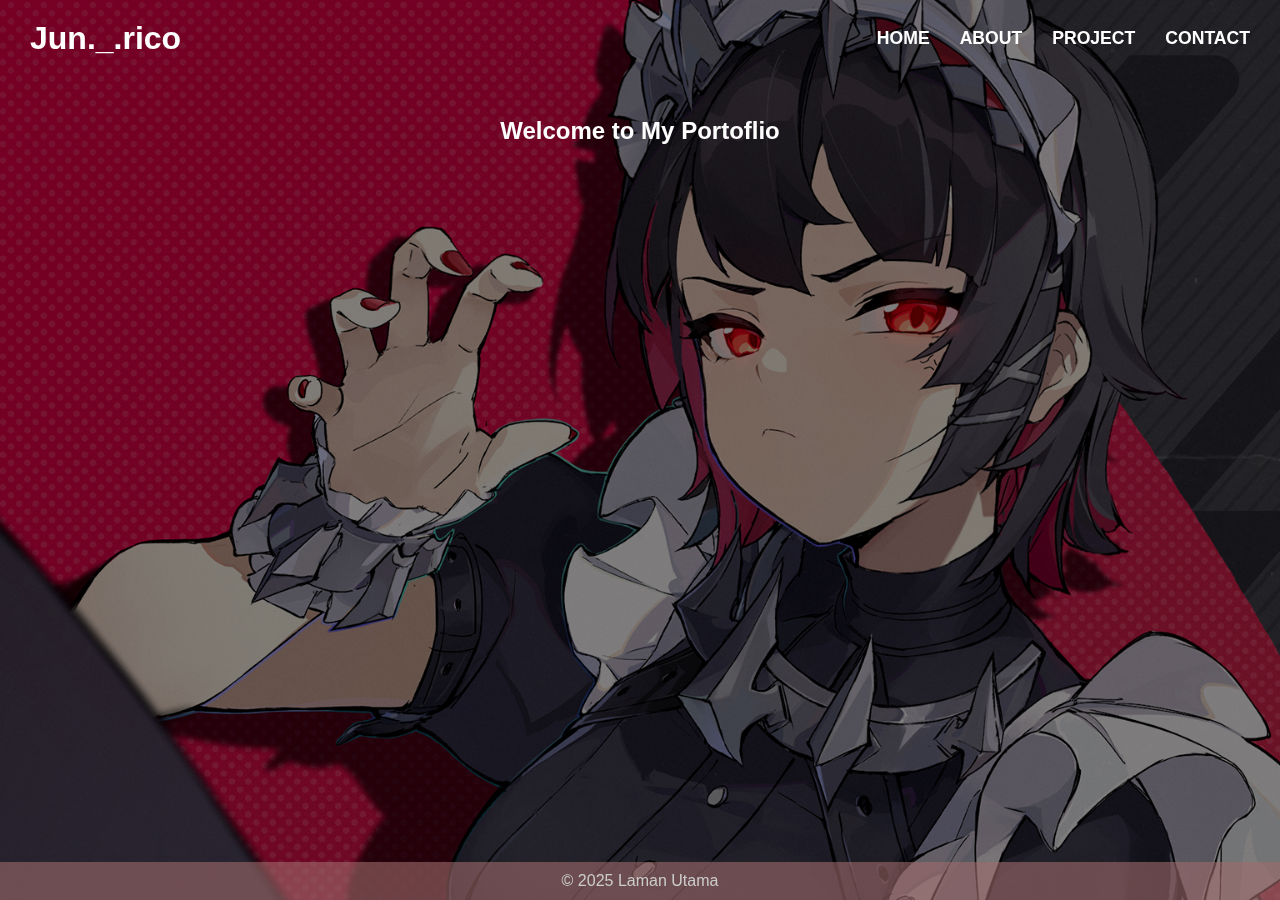
<file: index.html>
<!DOCTYPE html>
<html lang="en">
<head>
    <meta charset="UTF-8">
    <meta name="viewport" content="width=device-width, initial-scale=1.0">
    <title>PORTFOLIO</title>
    <link rel="stylesheet" href="styles.css">
</head>
<body>

   <header>
    <h1 class="glow">Jun._.rico</h1>
    <nav>
        <ul>
            <li><a href="#">HOME</a></li>
            <li><a href="aboutme.html">ABOUT</a></li>
            <li><a href="project.html">PROJECT</a></li>
            <li><a href="contactme.html">CONTACT</a></li>
        </ul>
    </nav>
    </header>

        <main>
            <section>
                <h2>Welcome to My Portoflio</h2>
            </section>
        </main>

        <footer><p>&copy; 2025 Laman Utama</p></footer>

</body>
</html>
</file>
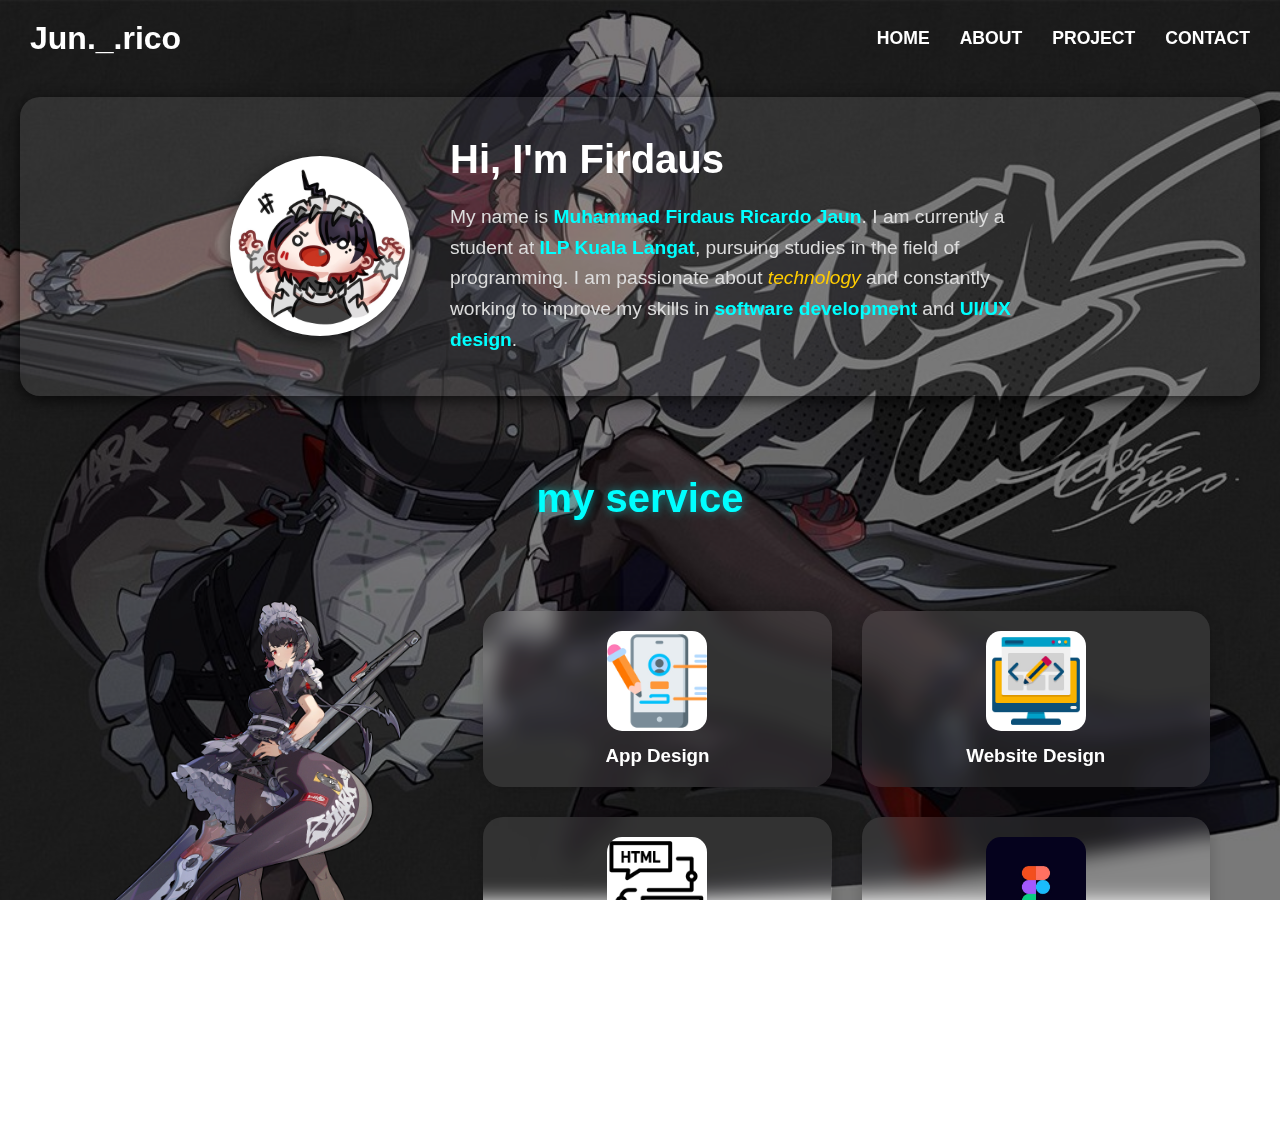
<file: aboutme.html>
<!DOCTYPE html>
<html lang="en">
<head>
    <meta charset="UTF-8">
    <meta name="viewport" content="width=device-width, initial-scale=1.0">
    <title>About | Portfolio</title>
    <link rel="stylesheet" href="styles.css">
</head>
<body class="about-page"> 
    
    <header>
        <h1 class="glow">Jun._.rico</h1>
        <nav>
            <ul>
                <li><a href="index.html">HOME</a></li>
                <li><a href="#">ABOUT</a></li>
                <li><a href="project.html">PROJECT</a></li>
                <li><a href="contactme.html">CONTACT</a></li>
            </ul>
        </nav>
    </header>    

    <main>
        <section class="about-container">
            <img src="gambar/ellencute.jpg" alt="Profile Picture" class="profile-img">
            <div class="about-text">
                <h1>Hi, I'm Firdaus</h1>
                <h2>
                    My name is <strong>Muhammad Firdaus Ricardo Jaun</strong>. I am currently a student at 
                    <strong>ILP Kuala Langat</strong>, pursuing studies in the field of programming. I am passionate about 
                    <em>technology</em> and constantly working to improve my skills in 
                    <strong>software development</strong> and <strong>UI/UX design</strong>.
                </h2>
            </div>
        </section>

        <section class="myservis">
            <h2>my service</h2>
        </section>

        <section class="services-section">
            <!-- Gambar panjang sebelah kiri -->
            <div class="services-left">
                <img src="gambar/agentellen.jpg" alt="Side Image" class="side-image">
            </div>
        
            <!-- Kotak servis kanan -->
            <div class="services-box">
                <div class="service-cards">
                    <div class="card">
                        <img src="gambar/apps.jpg" alt="App Design Logo" class="service-icon">
                        <h3>App Design</h3>
                    </div>
        
                    <div class="card">
                        <img src="gambar/websites.jpg" alt="Website Design Logo" class="service-icon">
                        <h3>Website Design</h3>
                    </div>
        
                    <div class="card">
                        <img src="gambar/htmlcss.jpg" alt="HTML and CSS Logo" class="service-icon">
                        <h3>HTML and CSS</h3>
                    </div>
        
                    <div class="card">
                        <img src="gambar/figma.jpg" alt="Figma Design Logo" class="service-icon">
                        <h3>Figma Design</h3>
                    </div>
                </div>
            </div>
        </section>
        
        
    </main>
    

</body>
</html>
</file>
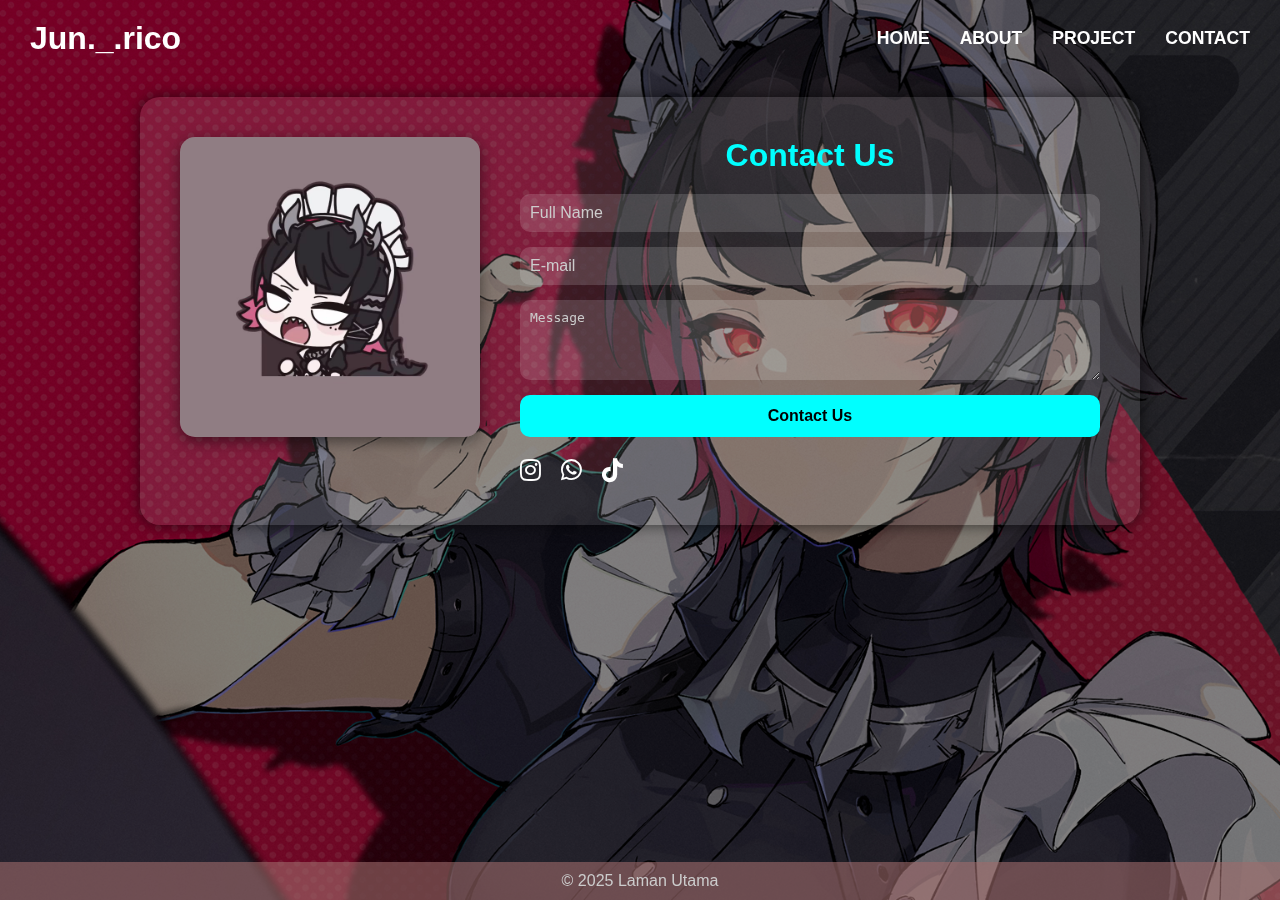
<file: contactme.html>
<!DOCTYPE html>
<html lang="en">
<head>
  <meta charset="UTF-8" />
  <meta name="viewport" content="width=device-width, initial-scale=1.0"/>
  <title>Contact</title>
  <link rel="stylesheet" href="styles.css"/>

  <link rel="stylesheet" href="https://cdnjs.cloudflare.com/ajax/libs/font-awesome/6.5.0/css/all.min.css"/>
</head>

<body class="contact-page">

  <header>
    <h1 class="glow">Jun._.rico</h1>
    <nav>
      <ul>
        <li><a href="index.html">HOME</a></li>
        <li><a href="aboutme.html">ABOUT</a></li>
        <li><a href="project.html">PROJECT</a></li>
        <li><a href="#">CONTACT</a></li>
      </ul>
    </nav>
  </header>

  <main>
    <section class="contact-container">
      <div class="contact-left">
        <img src="gambar/chibi.jpg" alt="Contact Image">
      </div>
      <div class="contact-right">
        <h2>Contact Us</h2>
        <form action="https://formsubmit.co/EMAILANDA@gmail.com" method="POST" id="contact-form">
          <input type="text" name="name" placeholder="Full Name" required>
          <input type="email" name="email" placeholder="E-mail" required>
          <textarea name="message" placeholder="Message" rows="4" required></textarea>

          <input type="hidden" name="_captcha" value="false">
          <input type="hidden" name="_next" value="#">

          <button type="submit">Contact Us</button>
        </form>

        <div class="social-icons">
          <a href="https://www.instagram.com/hiura__mihate" target="_blank"><i class="fab fa-instagram"></i></a>
          <a href="https://wa.me/601163377120" target="_blank"><i class="fab fa-whatsapp"></i></a>
          <a href="https://www.tiktok.com/@mihate_" target="_blank"><i class="fab fa-tiktok"></i></a>
        </div>
      </div>
    </section>
  </main>

  <div class="popup" id="popup">Message sent successfully!</div>

  <footer>
    <p>&copy; 2025 Laman Utama</p>
  </footer>

  <script src="scripts.js"></script>
</body>
</html>
</file>
<file: styles.css>
/* Reset margin & padding asas */
* {
    margin: 0;
    padding: 0;
    box-sizing: border-box;
}

/* Tetapan asas HTML & body */
html, body {
    height: auto;
    min-height: 100vh;
    margin: 0;
    padding: 0;
    overflow-x: hidden;
    font-family: Arial, sans-serif;
}

/* Badan halaman default (index.html) */
body {
    color: white;
    background-image: url('gambar/ellen.jpg');
    background-size: cover;
    background-repeat: no-repeat;
    background-position: center top;
    background-attachment: fixed;
    position: relative;
    animation: bgScroll 25s ease-in-out infinite alternate;
}

/* Gaya khas untuk aboutme.html */
body.about-page {
    background-image: url('gambar/ellenjoe.jpg'); /* Gambar latar lain */
    animation: aboutBgScroll 30s ease-in-out infinite alternate;
}

/* Lapisan gelap supaya teks jelas */
body::before {
    content: "";
    position: fixed;
    top: 0; left: 0;
    width: 100%;
    height: 100%;
    background-color: rgba(0, 0, 0, 0.5);
    z-index: -1;
}

/* Header kemas */
header {
    display: flex;
    justify-content: space-between;
    align-items: center;
    padding: 20px 30px;
    background: transparent;
}

/* Susun menu secara mendatar dan ke kanan */
nav ul {
    list-style: none;
    display: flex;
    gap: 30px;
}

nav ul li a {
    color: white;
    text-decoration: none;
    font-weight: bold;
    font-size: 1.1em;
    transition: color 0.3s ease;
}

nav ul li a:hover {
    color: cyan;
}

/* Seksyen utama (main) */
main {
    padding: 100px 20px 60px;
    display: block;
    animation: slideInTop 0.8s ease-out;
}

/* Semua section dalam main */
main section {
    display: flex;
    justify-content: center;
    align-items: center;
    text-align: center;
    padding: 20px;
    margin-bottom: 60px;
}

/* Footer sentiasa di bawah */
footer {
    text-align: center;
    padding: 10px;
    background-color: rgba(158, 107, 107, 0.6);
    color: #ccc;
}

/* Kontainer utama untuk About */
.about-container {
    display: flex;
    flex-direction: row;
    justify-content: center;
    align-items: center;
    flex-wrap: wrap;
    gap: 40px;
    padding: 40px;
    background: rgba(255, 255, 255, 0.1);
    border-radius: 20px;
    box-shadow: 0 4px 15px rgba(0, 0, 0, 0.7);
}

/* Gaya gambar profil */
.profile-img {
    width: 180px;
    height: 180px;
    border-radius: 50%;
    object-fit: cover;
    box-shadow: 0 4px 15px rgba(0, 0, 0, 0.6);
    transition: transform 0.3s ease-in-out;
}

.profile-img:hover {
    transform: scale(1.1);
}

/* Teks bahagian About */
.about-text {
    max-width: 600px;
    color: #fff;
    text-align: left;
}

.about-text h1 {
    font-size: 2.5em;
    margin-bottom: 20px;
    color: #fff;
    font-weight: bold;
    text-transform: capitalize;
}

.about-text h2 {
    font-size: 1.2em;
    line-height: 1.6;
    color: #ddd;
    font-weight: normal;
}

.about-text strong {
    color: cyan;
}

.about-text em {
    color: #ffcc00;
}

/* My Services Section */
.services-box h2 {
    font-size: 2.2em;
    margin-bottom: 30px;
    color: cyan;
    text-shadow: 0 0 5px rgba(0, 255, 255, 0.5);
}

.service-cards {
    display: grid;
    grid-template-columns: repeat(auto-fit, minmax(250px, 1fr));
    gap: 30px;
    padding: 10px;
}

.card {
    background: rgba(255, 255, 255, 0.08);
    border-radius: 15px;
    padding: 25px;
    box-shadow: 0 4px 15px rgba(0, 0, 0, 0.5);
    transition: transform 0.3s ease, background 0.3s ease;
    backdrop-filter: blur(4px);
}

/* Animasi background index.html */
@keyframes bgScroll {
    0% {
        background-position: center top;
    }
    100% {
        background-position: center bottom;
    }
}

/* Animasi background aboutme.html */
@keyframes aboutBgScroll {
    0% {
        background-position: center bottom;
    }
    100% {
        background-position: center top;
    }
}

/* Animasi masuk dari bawah */
@keyframes slideInTop {
    0% {
        opacity: 0;
        transform: translateY(50px);
    }
    100% {
        opacity: 1;
        transform: translateY(0);
    }
}

.myservis {
    text-align: center;
    margin-top: 60px;
    margin-bottom: 20px;
}

.myservis h2 {
    font-size: 2.5em;
    color: cyan;
    text-shadow: 0 0 10px rgba(0, 255, 255, 0.5);
}

/* Gaya badan halaman untuk memastikan footer di bawah */
html, body {
    height: 100%;
    display: flex;
    flex-direction: column;
    margin: 0;
    padding: 0;
}

/* Tetapan utama untuk kandungan */
main {
    flex: 1; /* Menjadikan main untuk mengisi ruang yang ada */
    padding: 20px;
}

/* Footer sentiasa berada di bawah */
footer {
    text-align: center;
    padding: 10px;
    background-color: rgba(158, 107, 107, 0.6);
    color: #ccc;
    margin-top: auto; /* Memastikan footer sentiasa berada di bawah */
}

.service-icon {
    width: 60px;
    height: 60px;
    object-fit: contain;
    margin-bottom: 10px;
    border-radius: 10px; /* Sudut lembut */
}

.services-section {
    display: flex;
    align-items: flex-start;
    justify-content: center;
    padding: 40px;
    gap: 40px;
}

.services-left {
    flex: 1;
    display: flex;
    justify-content: center;
    align-items: center;
}

.side-image {
    width: 100%;
    max-width: 350px;
    height: auto;
    border-radius: 15px;
}


.services-box {
    flex: 2;
}

.service-cards {
    display: grid;
    grid-template-columns: repeat(2, 1fr);
    gap: 30px;
}

.card {
    text-align: center;
    background-color: rgba(255, 255, 255, 0.1);
    border-radius: 20px;
    padding: 20px;
    box-shadow: 0 0 15px rgba(0, 0, 0, 0.2);
    backdrop-filter: blur(10px);
}

.service-icon {
    width: 100px;
    height: 100px;
    object-fit: cover;
    border-radius: 15px;
    margin-bottom: 10px;
}

/* === Gaya khusus halaman Contact === */
body.contact-page {
    background-image: url('gambar/ellen.jpg');
    animation: bgScroll 20s ease-in-out infinite alternate;
}

/* Kontainer utama contact */
.contact-container {
    display: flex;
    flex-wrap: wrap;
    justify-content: center;
    align-items: flex-start;
    gap: 40px;
    padding: 40px;
    background: rgba(255, 255, 255, 0.1);
    border-radius: 20px;
    box-shadow: 0 0 15px rgba(0,0,0,0.6);
    max-width: 1000px;
    margin: auto;
    color: #fff;
}

/* Bahagian kiri dengan gambar */
.contact-left img {
    width: 300px;
    max-width: 100%;
    border-radius: 15px;
    box-shadow: 0 4px 15px rgba(0,0,0,0.5);
}

/* Bahagian kanan - borang dan info */
.contact-right {
    flex: 1;
    min-width: 300px;
}

.contact-right h2 {
    font-size: 2em;
    margin-bottom: 20px;
    color: cyan;
}

.contact-right form {
    display: flex;
    flex-direction: column;
    gap: 15px;
}

.contact-right input,
.contact-right textarea {
    padding: 10px;
    border: none;
    border-radius: 10px;
    font-size: 1em;
    background-color: rgba(255, 255, 255, 0.15);
    color: #fff;
}

.contact-right input::placeholder,
.contact-right textarea::placeholder {
    color: #ccc;
}

.contact-right button {
    padding: 12px;
    font-size: 1em;
    border: none;
    border-radius: 10px;
    background-color: cyan;
    color: #000;
    font-weight: bold;
    cursor: pointer;
    transition: background 0.3s ease;
}

.contact-right button:hover {
    background-color: #00e0e0;
}

/* Ikon sosial */
.social-icons {
    margin-top: 20px;
    display: flex;
    gap: 20px;
}

.social-icons a {
    font-size: 1.5em;
    color: #fff;
    transition: color 0.3s ease;
}

.social-icons a:hover {
    color: cyan;
}

/* Responsive */
@media (max-width: 768px) {
    .contact-container {
        flex-direction: column;
        align-items: center;
        text-align: center;
    }

    .contact-left img {
        width: 80%;
    }

    .contact-right {
        width: 100%;
    }
}

.popup {
  display: none;
  position: fixed;
  top: 50%;
  left: 50%;
  transform: translate(-50%, -50%);
  background-color: #00ffee;
  padding: 16px 28px;
  color: black;
  font-weight: bold;
  border-radius: 12px;
  box-shadow: 0 6px 12px rgba(0, 0, 0, 0.3);
  z-index: 9999;
  font-size: 1.1rem;
  text-align: center;
}
</file>
